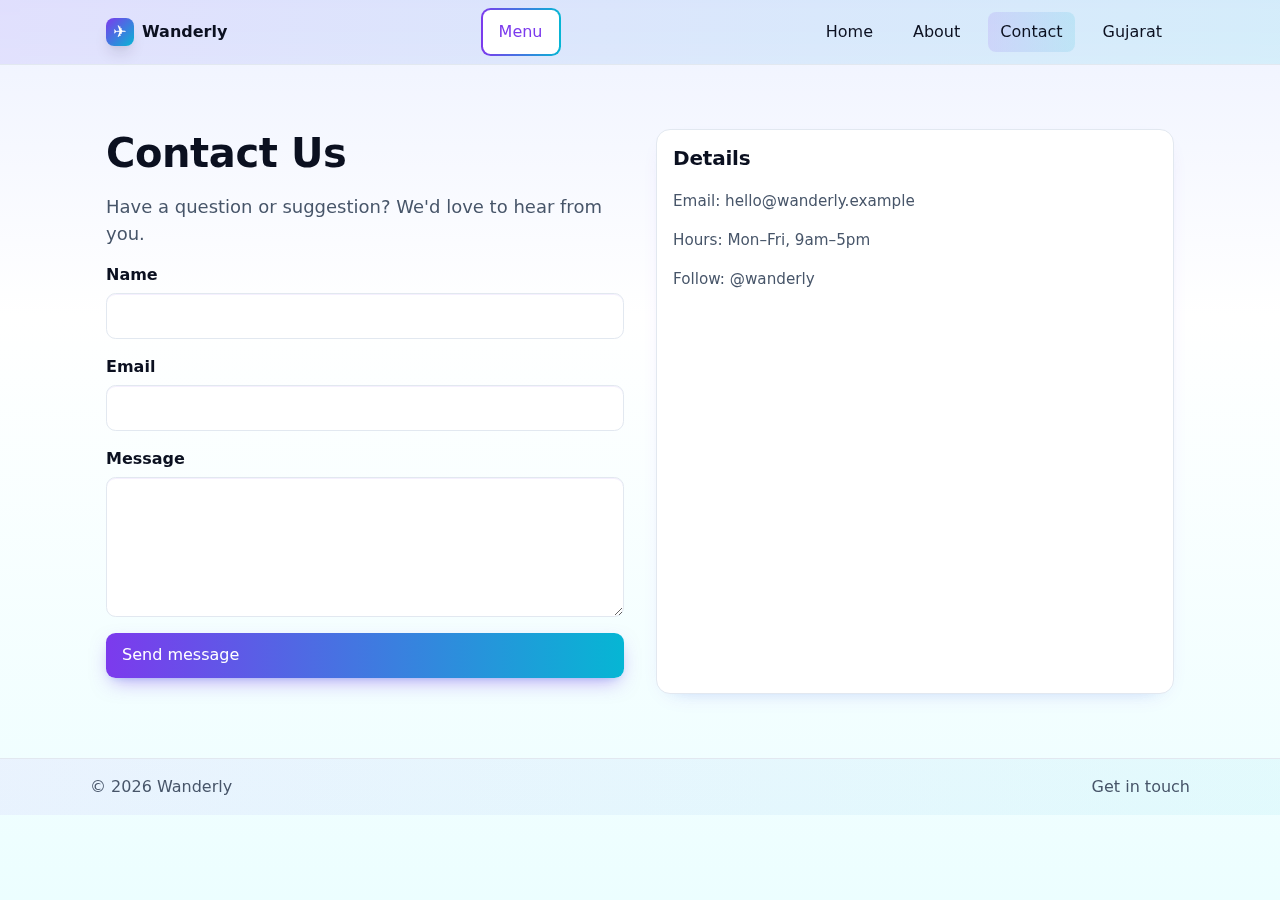
<file: dev/dev/travel-site/contact.html>
<!doctype html>
<html lang="en">
<head>
	<meta charset="utf-8" />
	<meta name="viewport" content="width=device-width, initial-scale=1" />
	<title>Contact Us | Wanderly</title>
	<meta name="description" content="Contact Wanderly" />
	<link rel="stylesheet" href="assets/css/styles.css" />
</head>
<body>
	<header class="header">
		<div class="container nav">
			<a class="brand" href="index.html">
				<span class="logo">✈</span>
				<span>Wanderly</span>
			</a>
			<button class="button ghost nav-toggle" id="navToggle">Menu</button>
			<nav class="nav-links" id="navLinks">
				<a href="index.html">Home</a>
				<a href="about.html">About</a>
				<a class="active" href="contact.html">Contact</a>
				<a href="gujarat.html">Gujarat</a>
			</nav>
		</div>
	</header>

	<main>
		<section class="section">
			<div class="container grid" style="grid-template-columns: 1fr 1fr; gap: 2rem;">
				<div class="stack">
					<h1>Contact Us</h1>
					<p class="lead">Have a question or suggestion? We'd love to hear from you.</p>
					<form class="form" id="contactForm">
						<div class="input">
							<label for="name">Name</label>
							<input id="name" name="name" type="text" required />
						</div>
						<div class="input">
							<label for="email">Email</label>
							<input id="email" name="email" type="email" required />
						</div>
						<div class="input">
							<label for="message">Message</label>
							<textarea id="message" name="message" required></textarea>
						</div>
						<button class="button" type="submit">Send message</button>
						<p id="formNote" class="muted" aria-live="polite"></p>
					</form>
				</div>
				<aside class="card">
					<div class="body stack">
						<h3>Details</h3>
						<p>Email: hello@wanderly.example</p>
						<p>Hours: Mon–Fri, 9am–5pm</p>
						<p>Follow: @wanderly</p>
					</div>
				</aside>
			</div>
		</section>
	</main>

	<footer class="footer">
		<div class="container inner">
			<p class="muted">© <span id="year"></span> Wanderly</p>
			<a class="muted" href="contact.html">Get in touch</a>
		</div>
	</footer>

	<script src="assets/js/main.js"></script>
</body>
</html>
</file>
<file: dev/dev/travel-site/assets/css/styles.css>
/* Root variables */
:root {
  --bg: #ffffff;
  --text: #0b1020;
  --muted: #475569;
  --primary: #7c3aed; /* violet */
  --secondary: #06b6d4; /* cyan */
  --accent: #f97316; /* orange */
  --primary-contrast: #ffffff;
  --border: #e2e8f0;
  --surface: #f8fafc;
  --bg-soft-1: #eef2ff; /* indigo-50 */
  --bg-soft-2: #ecfeff; /* cyan-50 */
  --shadow: 0 10px 15px -3px rgba(15, 23, 42, 0.12), 0 4px 6px -4px rgba(15, 23, 42, 0.08);
}

/* CSS Reset (modern minimal) */
*, *::before, *::after { box-sizing: border-box; }
* { margin: 0; }
html, body { height: 100%; }
body {
  line-height: 1.5;
  -webkit-font-smoothing: antialiased;
  background: linear-gradient(180deg, var(--bg-soft-1), #fff 35%, var(--bg-soft-2));
  color: var(--text);
  font-family: ui-sans-serif, system-ui, -apple-system, Segoe UI, Roboto, Ubuntu, Cantarell, Noto Sans, "Helvetica Neue", Arial, "Apple Color Emoji", "Segoe UI Emoji";
}
img, picture, video, canvas, svg { display: block; max-width: 100%; }
input, button, textarea, select { font: inherit; }

/* Layout helpers */
.container {
  max-width: 1100px;
  margin: 0 auto;
  padding: 0 1rem;
}
.section { padding: 4rem 0; }
.section-sm { padding: 2rem 0; }
.grid {
  display: grid;
  gap: 1.5rem;
}
.grid-3 { grid-template-columns: repeat(3, 1fr); }
@media (max-width: 980px) { .grid-3 { grid-template-columns: repeat(2, 1fr); } }
@media (max-width: 640px) { .grid-3 { grid-template-columns: 1fr; } }

/* Typography */
h1, h2, h3 { line-height: 1.2; letter-spacing: -0.01em; }
h1 { font-size: 2.5rem; }
h2 { font-size: 1.6rem; }
h3 { font-size: 1.25rem; }
p { color: var(--muted); }
.lead { font-size: 1.125rem; color: var(--muted); }
.gradient-text {
  background: linear-gradient(90deg, var(--primary), var(--secondary));
  -webkit-background-clip: text; background-clip: text; color: transparent;
}

/* Header */
.header {
  position: sticky;
  top: 0;
  z-index: 50;
  background: linear-gradient(90deg, rgba(124,58,237,0.10), rgba(6,182,212,0.10));
  backdrop-filter: saturate(180%) blur(8px);
  border-bottom: 1px solid var(--border);
}
.nav {
  display: flex;
  align-items: center;
  justify-content: space-between;
  height: 64px;
}
.brand {
  display: inline-flex;
  align-items: center;
  gap: .5rem;
  font-weight: 700;
  text-decoration: none;
  color: var(--text);
}
.brand .logo {
  width: 28px; height: 28px;
  display: grid; place-items: center;
  background: linear-gradient(135deg, var(--primary), var(--secondary));
  color: var(--primary-contrast);
  border-radius: 8px;
  box-shadow: var(--shadow);
}
.nav-links { display: flex; align-items: center; gap: 1rem; }
.nav-links a {
  text-decoration: none;
  color: var(--text);
  padding: .5rem .75rem;
  border-radius: .5rem;
}
.nav-links a.active, .nav-links a:hover {
  background: linear-gradient(90deg, rgba(124,58,237,0.12), rgba(6,182,212,0.12));
}

.nav-toggle { display: none; }
@media (max-width: 720px) {
  .nav-toggle { display: inline-flex; }
  .nav-links {
    position: absolute;
    top: 64px; left: 0; right: 0;
    background: #ffffff;
    border-bottom: 1px solid var(--border);
    padding: .75rem 1rem 1rem;
    flex-direction: column;
    align-items: flex-start;
    gap: .25rem;
    display: none;
  }
  .nav-links.show { display: flex; }
}

.button {
  display: inline-flex; align-items: center; gap: .5rem;
  background: linear-gradient(90deg, var(--primary), var(--secondary));
  color: var(--primary-contrast);
  border: none; border-radius: .6rem;
  padding: .65rem 1rem;
  text-decoration: none;
  box-shadow: 0 8px 20px -6px rgba(124,58,237,0.5), 0 4px 8px -6px rgba(6,182,212,0.4);
  cursor: pointer;
  transition: transform .06s ease, filter .2s ease;
}
.button:hover { filter: brightness(1.05); }
.button:active { transform: translateY(1px); }
.button.ghost {
  background: transparent;
  color: var(--primary);
  box-shadow: none;
  border: 2px solid transparent;
  background-image: linear-gradient(#fff, #fff), linear-gradient(90deg, var(--primary), var(--secondary));
  background-origin: border-box; background-clip: padding-box, border-box;
}

/* Hero */
.hero {
  display: grid; grid-template-columns: 1.2fr .8fr; gap: 2rem; align-items: center;
}
.hero-card {
  background: linear-gradient(180deg, var(--surface), #fff);
  border: 1px solid var(--border);
  border-radius: 1rem;
  box-shadow: 0 10px 30px -12px rgba(124,58,237,0.35), 0 12px 24px -16px rgba(6,182,212,0.35);
  overflow: hidden;
}
.hero-card img { height: 100%; object-fit: cover; }
@media (max-width: 960px) { .hero { grid-template-columns: 1fr; } }

/* Banner */
.banner {
  border: 1px solid var(--border);
  border-radius: 1rem;
  overflow: hidden;
  box-shadow: 0 10px 30px -12px rgba(124,58,237,0.25), 0 12px 24px -16px rgba(6,182,212,0.25);
}
.banner img { width: 100%; height: 320px; object-fit: cover; }
@media (max-width: 720px) { .banner img { height: 220px; } }

/* Overlay Hero (image with text on top) */
.hero-overlay {
  position: relative;
  border-radius: 1rem;
  overflow: hidden;
  border: 1px solid var(--border);
  box-shadow: 0 16px 40px -20px rgba(15,23,42,0.35);
}
.hero-overlay img { width: 100%; height: 60vh; min-height: 360px; object-fit: cover; display: block; }
.hero-overlay .scrim {
  position: absolute; inset: 0;
  background: linear-gradient(180deg, rgba(2,6,23,0.15), rgba(2,6,23,0.55));
}
.hero-overlay .content {
  position: absolute; left: 0; right: 0; bottom: 0;
  padding: 1.25rem; color: #fff;
}
.hero-overlay .content h1 { font-size: 2rem; color: #fff; }
.hero-overlay .content p { color: rgba(255,255,255,0.9); }
@media (min-width: 720px) { .hero-overlay .content { padding: 2rem; } .hero-overlay .content h1 { font-size: 2.4rem; } }

/* Cards */
.card {
  background: #fff; border: 1px solid var(--border); border-radius: .875rem; overflow: hidden;
  box-shadow: 0 8px 24px -16px rgba(124,58,237,0.3), 0 8px 16px -16px rgba(6,182,212,0.3);
}
.card .body { padding: 1rem; }
.card h3 { margin-bottom: .25rem; }
.card p { font-size: .95rem; }

/* List */
.list { display: grid; gap: .5rem; }
.list li { display: flex; align-items: center; gap: .5rem; }

/* Badges */
.badge {
  font-size: .75rem; padding: .25rem .55rem; border-radius: .5rem; color: #fff;
  background: linear-gradient(135deg, var(--primary), var(--accent));
  box-shadow: 0 6px 12px -8px rgba(124,58,237,0.45);
}

/* Footer */
.footer { border-top: 1px solid var(--border); background: linear-gradient(90deg, rgba(124,58,237,0.06), rgba(6,182,212,0.06)); }
.footer .inner { display: flex; align-items: center; justify-content: space-between; gap: 1rem; padding: 1rem 0; }
.footer a { color: var(--muted); text-decoration: none; }

/* Forms */
.form { display: grid; gap: 1rem; max-width: 560px; }
.input { display: grid; gap: .375rem; }
.input label { font-weight: 700; color: var(--text); }
.input input, .input textarea {
  width: 100%; border: 1px solid var(--border); border-radius: .6rem; padding: .625rem .75rem; background: #fff;
  box-shadow: inset 0 1px 0 rgba(124,58,237,0.08);
}
.input textarea { min-height: 140px; resize: vertical; }

/* Utility */
.muted { color: var(--muted); }
.stack { display: grid; gap: 1rem; }
.stack-lg { display: grid; gap: 1.5rem; }
.row { display: flex; align-items: center; gap: .75rem; }
</file>
